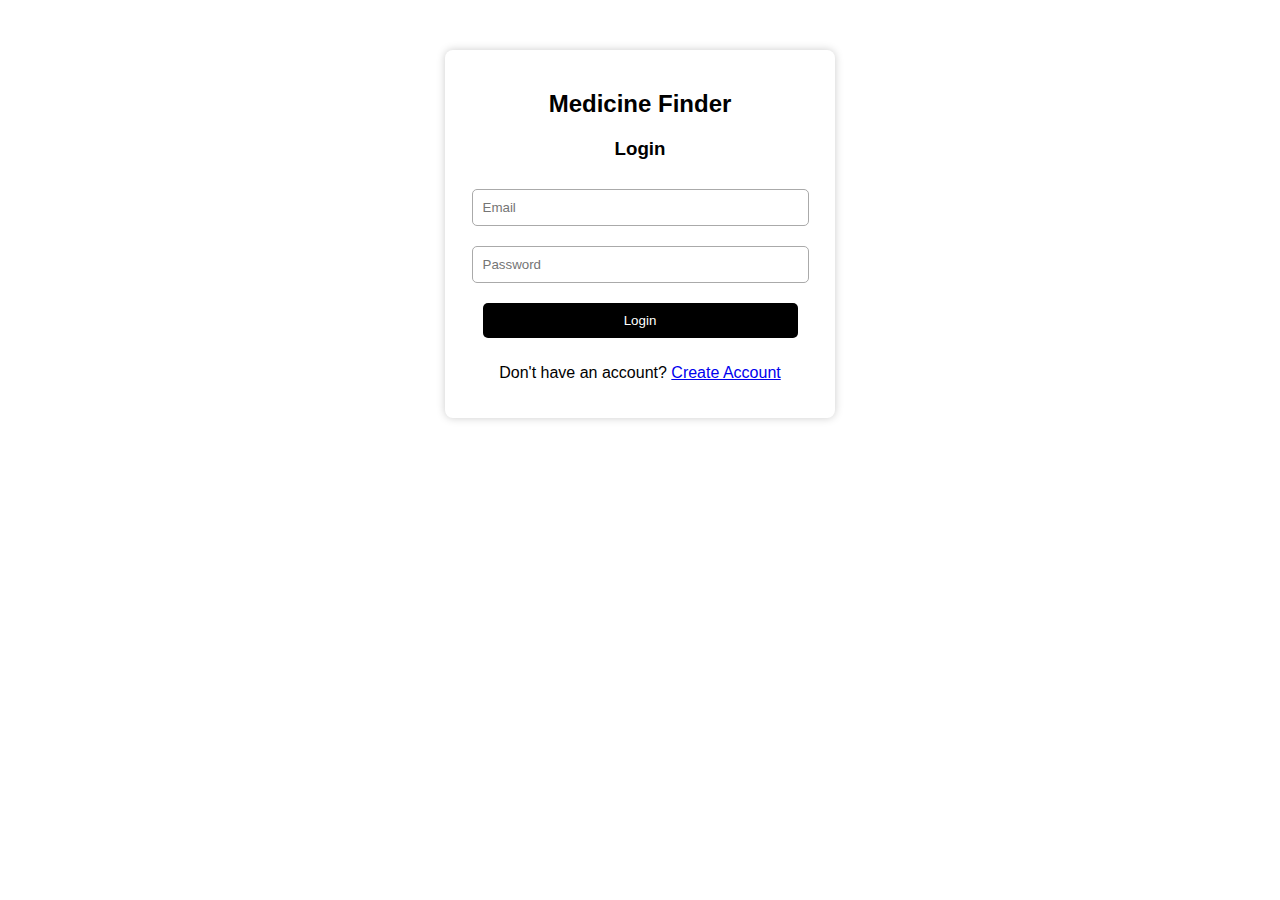
<file: index.html>
<!DOCTYPE html>
<html lang="en">
<head>
    <meta charset="UTF-8">
    <title>Medicine Finder - Login</title>
    <link rel="stylesheet" href="style.css">
</head>
<body class="login-bg">

<div class="container">

    <h2>Medicine Finder</h2>

    <div id="login-box">
        <h3>Login</h3>

        <input type="email" id="login-email" placeholder="Email">
        <input type="password" id="login-password" placeholder="Password">

        <button onclick="login()">Login</button>

        <p class="error" id="login-error"></p>

        <p>Don't have an account?
            <a href="#" onclick="showSignup()">Create Account</a>
        </p>
    </div>

    
    <div id="signup-box" style="display:none;">
        <h3>Create Account</h3>

        <input type="text" id="signup-name" placeholder="Full Name">
        <input type="email" id="signup-email" placeholder="Email">

       
        <select id="signup-gender">
            <option value="">Select Gender</option>
            <option value="Male">Male</option>
            <option value="Female">Female</option>
            <option value="Other">Other</option>
        </select>

        <input type="password" id="signup-password" placeholder="Password">

        <button onclick="signup()">Create Account</button>

        <p class="error" id="signup-error"></p>

        <p>Already have an account?
            <a href="#" onclick="showLogin()">Login</a>
        </p>
    </div>

</div>

<script src="script.js"></script>

</body>
</html>
</file>
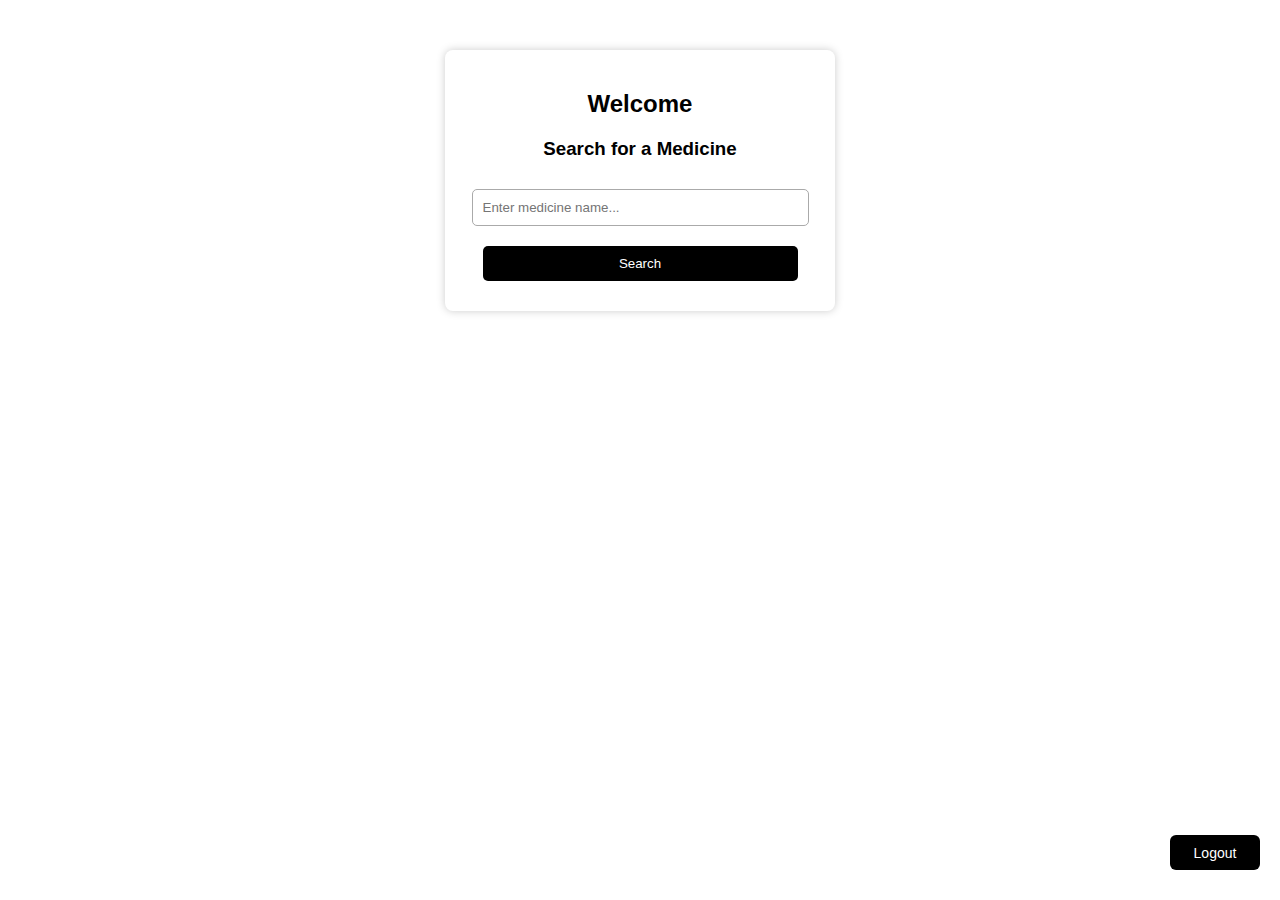
<file: dashboard.html>
<!DOCTYPE html>
<html lang="en">
<head>
    <meta charset="UTF-8">
    <title>Dashboard - Medicine Finder</title>
    <link rel="stylesheet" href="style.css">
</head>
<body class="dashboard-bg">

<button class="logout-btn" onclick="logout()">Logout</button>

<div class="dashboard-container">
    <h2 id="welcome-text">Welcome</h2>

    <h3>Search for a Medicine</h3>

    <input id="searchInput" type="text" placeholder="Enter medicine name...">
    <button onclick="findMedicine()">Search</button>

    <div id="result-box"></div>
</div>

<script src="script.js"></script>
</body>
</html>
</file>
<file: style.css>
body {
    font-family: Arial, sans-serif;
    background: #fff; 
    color: #000; 
    margin: 0;
    padding: 0;
}

body.dashboard-bg {
    background: url("https://images.pexels.com/photos/4386467/pexels-photo-4386467.jpeg") 
                no-repeat center center fixed;
    background-size: cover;
}

.container, .dashboard-container {
    width: 350px;
    margin: 50px auto;
    background: #fff;
    padding: 20px;
    border-radius: 8px;
    box-shadow: 0px 0px 8px #ccc;
    text-align: center;
}

input, button {
    width: 90%;
    padding: 10px;
    margin: 10px 0; 
    border: 1px solid #aaa;
    border-radius: 5px;
}

button {
    background: black;
    color: white;
    cursor: pointer;
    border: none;
}

button:hover {
    background: #333;
}

.error {
    color: red;
    font-size: 0.9em;
}

.logout-btn {
    position: fixed;
    bottom: 20px;
    right: 20px;

    width: 90px;
    height: 35px;
    font-size: 14px;
    padding: 5px 0;

    background: black;
    color: white;
    border: none;
    border-radius: 6px;
    cursor: pointer;
}

.logout-btn:hover {
    background: #333;
}

#result {
    margin-top: 15px;
    padding: 15px;
    background: #f1f1f1;
    border-radius: 6px;
    text-align: left;
}
</file>
